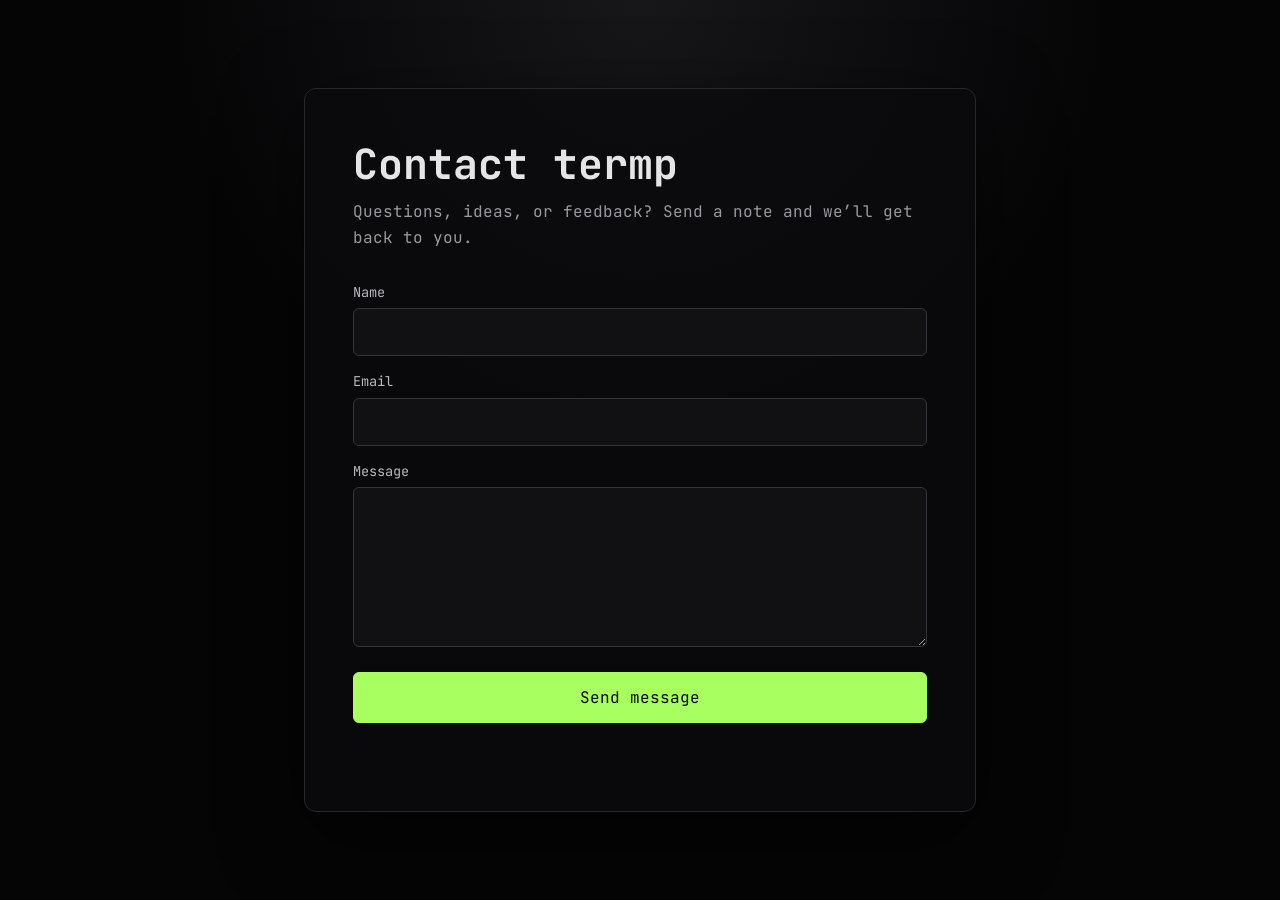
<file: public/contact.html>
<!doctype html>
<html lang="en">
<head>
  <meta charset="utf-8">
  <meta name="viewport" content="width=device-width, initial-scale=1">
  <title>Contact — Terminal Presence</title>
  <link rel="icon" href="/favicon.svg" type="image/svg+xml">
  <link rel="icon" href="/favicon-32.png" sizes="32x32" type="image/png">
  <link rel="icon" href="/favicon-16.png" sizes="16x16" type="image/png">
  <link rel="apple-touch-icon" href="/apple-touch-icon.png">
  <link rel="stylesheet" href="./fonts/jetbrains-mono.css">
  <style>
    :root {
      color-scheme: dark;
      font-family: "JetBrains Mono", monospace;
      background: #050506;
      color: #e5e5e5;
    }

    * { box-sizing: border-box; }

    body {
      min-height: 100vh;
      margin: 0;
      display: grid;
      place-items: center;
      padding: 2rem 1rem;
      background:
        radial-gradient(circle at 50% 0, #17171a 0, transparent 42%),
        #050506;
    }

    main {
      width: min(100%, 42rem);
      padding: clamp(1.5rem, 5vw, 3rem);
      border: 1px solid #28282c;
      border-radius: 12px;
      background: #0b0b0dcc;
      box-shadow: 0 1.5rem 5rem #0009;
    }

    a { color: #a8ff60; }
    h1 { margin: 0 0 .5rem; font-size: clamp(1.8rem, 6vw, 2.6rem); }
    p { margin: 0 0 2rem; color: #99999f; line-height: 1.6; }
    label { display: block; margin: 1rem 0 .45rem; font-size: .85rem; color: #b8b8be; }

    input,
    textarea,
    button {
      width: 100%;
      border: 1px solid #34343a;
      border-radius: 6px;
      font: inherit;
    }

    input,
    textarea {
      padding: .8rem;
      color: #f4f4f5;
      background: #111114;
    }

    input:focus,
    textarea:focus {
      outline: 2px solid #a8ff60;
      outline-offset: 2px;
    }

    textarea { min-height: 10rem; resize: vertical; }

    button {
      margin-top: 1.25rem;
      padding: .85rem 1rem;
      border-color: #a8ff60;
      color: #050506;
      background: #a8ff60;
      cursor: pointer;
    }

    button:disabled { opacity: .6; cursor: wait; }
    #status { min-height: 1.5em; margin: 1rem 0 0; }
    #status.success { color: #a8ff60; }
    #status.error { color: #ff6b6b; }

    .honeypot {
      position: absolute;
      left: -10000px;
      width: 1px;
      height: 1px;
      overflow: hidden;
    }
  </style>
</head>
<body>
  <main>
    <h1>Contact termp</h1>
    <p>Questions, ideas, or feedback? Send a note and we’ll get back to you.</p>

    <form id="contact-form">
      <label for="name">Name</label>
      <input id="name" name="name" type="text" autocomplete="name" required>

      <label for="email">Email</label>
      <input id="email" name="email" type="email" autocomplete="email" required>

      <label for="message">Message</label>
      <textarea id="message" name="message" maxlength="5000" required></textarea>

      <div class="honeypot" aria-hidden="true">
        <label for="company">Company</label>
        <input id="company" name="company" type="text" tabindex="-1" autocomplete="off">
      </div>

      <button type="submit">Send message</button>
      <p id="status" role="status" aria-live="polite"></p>
    </form>
  </main>

  <script>
    const form = document.querySelector("#contact-form");
    const button = form.querySelector("button");
    const status = document.querySelector("#status");

    form.addEventListener("submit", async (event) => {
      event.preventDefault();
      button.disabled = true;
      status.className = "";
      status.textContent = "Sending…";

      const data = Object.fromEntries(new FormData(form));

      try {
        const response = await fetch("/api/contact", {
          method: "POST",
          headers: { "Content-Type": "application/json" },
          body: JSON.stringify(data)
        });
        const result = await response.json().catch(() => ({}));

        if (!response.ok || !result.ok) {
          throw new Error(result.error || "Could not send your message.");
        }

        form.reset();
        status.className = "success";
        status.textContent = "Thanks — your message was received.";
      } catch (error) {
        status.className = "error";
        status.textContent = error.message || "Could not send your message. Please try again.";
      } finally {
        button.disabled = false;
      }
    });
  </script>
</body>
</html>
</file>
<file: public/fonts/jetbrains-mono.css>
/* cyrillic-ext */
@font-face {
  font-family: 'JetBrains Mono';
  font-style: italic;
  font-weight: 400;
  font-display: swap;
  src: url(./tDba2o-flEEny0FZhsfKu5WU4xD-IQ-PuZJJXxfpAO-LfmOamaKjhw.woff2) format('woff2');
  unicode-range: U+0460-052F, U+1C80-1C8A, U+20B4, U+2DE0-2DFF, U+A640-A69F, U+FE2E-FE2F;
}
/* cyrillic */
@font-face {
  font-family: 'JetBrains Mono';
  font-style: italic;
  font-weight: 400;
  font-display: swap;
  src: url(./tDba2o-flEEny0FZhsfKu5WU4xD-IQ-PuZJJXxfpAO-LfmOTmaKjhw.woff2) format('woff2');
  unicode-range: U+0301, U+0400-045F, U+0490-0491, U+04B0-04B1, U+2116;
}
/* greek */
@font-face {
  font-family: 'JetBrains Mono';
  font-style: italic;
  font-weight: 400;
  font-display: swap;
  src: url(./tDba2o-flEEny0FZhsfKu5WU4xD-IQ-PuZJJXxfpAO-LfmOUmaKjhw.woff2) format('woff2');
  unicode-range: U+0370-0377, U+037A-037F, U+0384-038A, U+038C, U+038E-03A1, U+03A3-03FF;
}
/* vietnamese */
@font-face {
  font-family: 'JetBrains Mono';
  font-style: italic;
  font-weight: 400;
  font-display: swap;
  src: url(./tDba2o-flEEny0FZhsfKu5WU4xD-IQ-PuZJJXxfpAO-LfmOYmaKjhw.woff2) format('woff2');
  unicode-range: U+0102-0103, U+0110-0111, U+0128-0129, U+0168-0169, U+01A0-01A1, U+01AF-01B0, U+0300-0301, U+0303-0304, U+0308-0309, U+0323, U+0329, U+1EA0-1EF9, U+20AB;
}
/* latin-ext */
@font-face {
  font-family: 'JetBrains Mono';
  font-style: italic;
  font-weight: 400;
  font-display: swap;
  src: url(./tDba2o-flEEny0FZhsfKu5WU4xD-IQ-PuZJJXxfpAO-LfmOZmaKjhw.woff2) format('woff2');
  unicode-range: U+0100-02BA, U+02BD-02C5, U+02C7-02CC, U+02CE-02D7, U+02DD-02FF, U+0304, U+0308, U+0329, U+1D00-1DBF, U+1E00-1E9F, U+1EF2-1EFF, U+2020, U+20A0-20AB, U+20AD-20C0, U+2113, U+2C60-2C7F, U+A720-A7FF;
}
/* latin */
@font-face {
  font-family: 'JetBrains Mono';
  font-style: italic;
  font-weight: 400;
  font-display: swap;
  src: url(./tDba2o-flEEny0FZhsfKu5WU4xD-IQ-PuZJJXxfpAO-LfmOXmaI.woff2) format('woff2');
  unicode-range: U+0000-00FF, U+0131, U+0152-0153, U+02BB-02BC, U+02C6, U+02DA, U+02DC, U+0304, U+0308, U+0329, U+2000-206F, U+20AC, U+2122, U+2191, U+2193, U+2212, U+2215, U+FEFF, U+FFFD;
}
/* cyrillic-ext */
@font-face {
  font-family: 'JetBrains Mono';
  font-style: normal;
  font-weight: 300;
  font-display: swap;
  src: url(./tDbV2o-flEEny0FZhsfKu5WU4xD2OwG_TA.woff2) format('woff2');
  unicode-range: U+0460-052F, U+1C80-1C8A, U+20B4, U+2DE0-2DFF, U+A640-A69F, U+FE2E-FE2F;
}
/* cyrillic */
@font-face {
  font-family: 'JetBrains Mono';
  font-style: normal;
  font-weight: 300;
  font-display: swap;
  src: url(./tDbV2o-flEEny0FZhsfKu5WU4xD_OwG_TA.woff2) format('woff2');
  unicode-range: U+0301, U+0400-045F, U+0490-0491, U+04B0-04B1, U+2116;
}
/* greek */
@font-face {
  font-family: 'JetBrains Mono';
  font-style: normal;
  font-weight: 300;
  font-display: swap;
  src: url(./tDbV2o-flEEny0FZhsfKu5WU4xD4OwG_TA.woff2) format('woff2');
  unicode-range: U+0370-0377, U+037A-037F, U+0384-038A, U+038C, U+038E-03A1, U+03A3-03FF;
}
/* vietnamese */
@font-face {
  font-family: 'JetBrains Mono';
  font-style: normal;
  font-weight: 300;
  font-display: swap;
  src: url(./tDbV2o-flEEny0FZhsfKu5WU4xD0OwG_TA.woff2) format('woff2');
  unicode-range: U+0102-0103, U+0110-0111, U+0128-0129, U+0168-0169, U+01A0-01A1, U+01AF-01B0, U+0300-0301, U+0303-0304, U+0308-0309, U+0323, U+0329, U+1EA0-1EF9, U+20AB;
}
/* latin-ext */
@font-face {
  font-family: 'JetBrains Mono';
  font-style: normal;
  font-weight: 300;
  font-display: swap;
  src: url(./tDbV2o-flEEny0FZhsfKu5WU4xD1OwG_TA.woff2) format('woff2');
  unicode-range: U+0100-02BA, U+02BD-02C5, U+02C7-02CC, U+02CE-02D7, U+02DD-02FF, U+0304, U+0308, U+0329, U+1D00-1DBF, U+1E00-1E9F, U+1EF2-1EFF, U+2020, U+20A0-20AB, U+20AD-20C0, U+2113, U+2C60-2C7F, U+A720-A7FF;
}
/* latin */
@font-face {
  font-family: 'JetBrains Mono';
  font-style: normal;
  font-weight: 300;
  font-display: swap;
  src: url(./tDbV2o-flEEny0FZhsfKu5WU4xD7OwE.woff2) format('woff2');
  unicode-range: U+0000-00FF, U+0131, U+0152-0153, U+02BB-02BC, U+02C6, U+02DA, U+02DC, U+0304, U+0308, U+0329, U+2000-206F, U+20AC, U+2122, U+2191, U+2193, U+2212, U+2215, U+FEFF, U+FFFD;
}
/* cyrillic-ext */
@font-face {
  font-family: 'JetBrains Mono';
  font-style: normal;
  font-weight: 400;
  font-display: swap;
  src: url(./tDbV2o-flEEny0FZhsfKu5WU4xD2OwG_TA.woff2) format('woff2');
  unicode-range: U+0460-052F, U+1C80-1C8A, U+20B4, U+2DE0-2DFF, U+A640-A69F, U+FE2E-FE2F;
}
/* cyrillic */
@font-face {
  font-family: 'JetBrains Mono';
  font-style: normal;
  font-weight: 400;
  font-display: swap;
  src: url(./tDbV2o-flEEny0FZhsfKu5WU4xD_OwG_TA.woff2) format('woff2');
  unicode-range: U+0301, U+0400-045F, U+0490-0491, U+04B0-04B1, U+2116;
}
/* greek */
@font-face {
  font-family: 'JetBrains Mono';
  font-style: normal;
  font-weight: 400;
  font-display: swap;
  src: url(./tDbV2o-flEEny0FZhsfKu5WU4xD4OwG_TA.woff2) format('woff2');
  unicode-range: U+0370-0377, U+037A-037F, U+0384-038A, U+038C, U+038E-03A1, U+03A3-03FF;
}
/* vietnamese */
@font-face {
  font-family: 'JetBrains Mono';
  font-style: normal;
  font-weight: 400;
  font-display: swap;
  src: url(./tDbV2o-flEEny0FZhsfKu5WU4xD0OwG_TA.woff2) format('woff2');
  unicode-range: U+0102-0103, U+0110-0111, U+0128-0129, U+0168-0169, U+01A0-01A1, U+01AF-01B0, U+0300-0301, U+0303-0304, U+0308-0309, U+0323, U+0329, U+1EA0-1EF9, U+20AB;
}
/* latin-ext */
@font-face {
  font-family: 'JetBrains Mono';
  font-style: normal;
  font-weight: 400;
  font-display: swap;
  src: url(./tDbV2o-flEEny0FZhsfKu5WU4xD1OwG_TA.woff2) format('woff2');
  unicode-range: U+0100-02BA, U+02BD-02C5, U+02C7-02CC, U+02CE-02D7, U+02DD-02FF, U+0304, U+0308, U+0329, U+1D00-1DBF, U+1E00-1E9F, U+1EF2-1EFF, U+2020, U+20A0-20AB, U+20AD-20C0, U+2113, U+2C60-2C7F, U+A720-A7FF;
}
/* latin */
@font-face {
  font-family: 'JetBrains Mono';
  font-style: normal;
  font-weight: 400;
  font-display: swap;
  src: url(./tDbV2o-flEEny0FZhsfKu5WU4xD7OwE.woff2) format('woff2');
  unicode-range: U+0000-00FF, U+0131, U+0152-0153, U+02BB-02BC, U+02C6, U+02DA, U+02DC, U+0304, U+0308, U+0329, U+2000-206F, U+20AC, U+2122, U+2191, U+2193, U+2212, U+2215, U+FEFF, U+FFFD;
}
/* cyrillic-ext */
@font-face {
  font-family: 'JetBrains Mono';
  font-style: normal;
  font-weight: 500;
  font-display: swap;
  src: url(./tDbV2o-flEEny0FZhsfKu5WU4xD2OwG_TA.woff2) format('woff2');
  unicode-range: U+0460-052F, U+1C80-1C8A, U+20B4, U+2DE0-2DFF, U+A640-A69F, U+FE2E-FE2F;
}
/* cyrillic */
@font-face {
  font-family: 'JetBrains Mono';
  font-style: normal;
  font-weight: 500;
  font-display: swap;
  src: url(./tDbV2o-flEEny0FZhsfKu5WU4xD_OwG_TA.woff2) format('woff2');
  unicode-range: U+0301, U+0400-045F, U+0490-0491, U+04B0-04B1, U+2116;
}
/* greek */
@font-face {
  font-family: 'JetBrains Mono';
  font-style: normal;
  font-weight: 500;
  font-display: swap;
  src: url(./tDbV2o-flEEny0FZhsfKu5WU4xD4OwG_TA.woff2) format('woff2');
  unicode-range: U+0370-0377, U+037A-037F, U+0384-038A, U+038C, U+038E-03A1, U+03A3-03FF;
}
/* vietnamese */
@font-face {
  font-family: 'JetBrains Mono';
  font-style: normal;
  font-weight: 500;
  font-display: swap;
  src: url(./tDbV2o-flEEny0FZhsfKu5WU4xD0OwG_TA.woff2) format('woff2');
  unicode-range: U+0102-0103, U+0110-0111, U+0128-0129, U+0168-0169, U+01A0-01A1, U+01AF-01B0, U+0300-0301, U+0303-0304, U+0308-0309, U+0323, U+0329, U+1EA0-1EF9, U+20AB;
}
/* latin-ext */
@font-face {
  font-family: 'JetBrains Mono';
  font-style: normal;
  font-weight: 500;
  font-display: swap;
  src: url(./tDbV2o-flEEny0FZhsfKu5WU4xD1OwG_TA.woff2) format('woff2');
  unicode-range: U+0100-02BA, U+02BD-02C5, U+02C7-02CC, U+02CE-02D7, U+02DD-02FF, U+0304, U+0308, U+0329, U+1D00-1DBF, U+1E00-1E9F, U+1EF2-1EFF, U+2020, U+20A0-20AB, U+20AD-20C0, U+2113, U+2C60-2C7F, U+A720-A7FF;
}
/* latin */
@font-face {
  font-family: 'JetBrains Mono';
  font-style: normal;
  font-weight: 500;
  font-display: swap;
  src: url(./tDbV2o-flEEny0FZhsfKu5WU4xD7OwE.woff2) format('woff2');
  unicode-range: U+0000-00FF, U+0131, U+0152-0153, U+02BB-02BC, U+02C6, U+02DA, U+02DC, U+0304, U+0308, U+0329, U+2000-206F, U+20AC, U+2122, U+2191, U+2193, U+2212, U+2215, U+FEFF, U+FFFD;
}
/* cyrillic-ext */
@font-face {
  font-family: 'JetBrains Mono';
  font-style: normal;
  font-weight: 700;
  font-display: swap;
  src: url(./tDbV2o-flEEny0FZhsfKu5WU4xD2OwG_TA.woff2) format('woff2');
  unicode-range: U+0460-052F, U+1C80-1C8A, U+20B4, U+2DE0-2DFF, U+A640-A69F, U+FE2E-FE2F;
}
/* cyrillic */
@font-face {
  font-family: 'JetBrains Mono';
  font-style: normal;
  font-weight: 700;
  font-display: swap;
  src: url(./tDbV2o-flEEny0FZhsfKu5WU4xD_OwG_TA.woff2) format('woff2');
  unicode-range: U+0301, U+0400-045F, U+0490-0491, U+04B0-04B1, U+2116;
}
/* greek */
@font-face {
  font-family: 'JetBrains Mono';
  font-style: normal;
  font-weight: 700;
  font-display: swap;
  src: url(./tDbV2o-flEEny0FZhsfKu5WU4xD4OwG_TA.woff2) format('woff2');
  unicode-range: U+0370-0377, U+037A-037F, U+0384-038A, U+038C, U+038E-03A1, U+03A3-03FF;
}
/* vietnamese */
@font-face {
  font-family: 'JetBrains Mono';
  font-style: normal;
  font-weight: 700;
  font-display: swap;
  src: url(./tDbV2o-flEEny0FZhsfKu5WU4xD0OwG_TA.woff2) format('woff2');
  unicode-range: U+0102-0103, U+0110-0111, U+0128-0129, U+0168-0169, U+01A0-01A1, U+01AF-01B0, U+0300-0301, U+0303-0304, U+0308-0309, U+0323, U+0329, U+1EA0-1EF9, U+20AB;
}
/* latin-ext */
@font-face {
  font-family: 'JetBrains Mono';
  font-style: normal;
  font-weight: 700;
  font-display: swap;
  src: url(./tDbV2o-flEEny0FZhsfKu5WU4xD1OwG_TA.woff2) format('woff2');
  unicode-range: U+0100-02BA, U+02BD-02C5, U+02C7-02CC, U+02CE-02D7, U+02DD-02FF, U+0304, U+0308, U+0329, U+1D00-1DBF, U+1E00-1E9F, U+1EF2-1EFF, U+2020, U+20A0-20AB, U+20AD-20C0, U+2113, U+2C60-2C7F, U+A720-A7FF;
}
/* latin */
@font-face {
  font-family: 'JetBrains Mono';
  font-style: normal;
  font-weight: 700;
  font-display: swap;
  src: url(./tDbV2o-flEEny0FZhsfKu5WU4xD7OwE.woff2) format('woff2');
  unicode-range: U+0000-00FF, U+0131, U+0152-0153, U+02BB-02BC, U+02C6, U+02DA, U+02DC, U+0304, U+0308, U+0329, U+2000-206F, U+20AC, U+2122, U+2191, U+2193, U+2212, U+2215, U+FEFF, U+FFFD;
}
</file>
